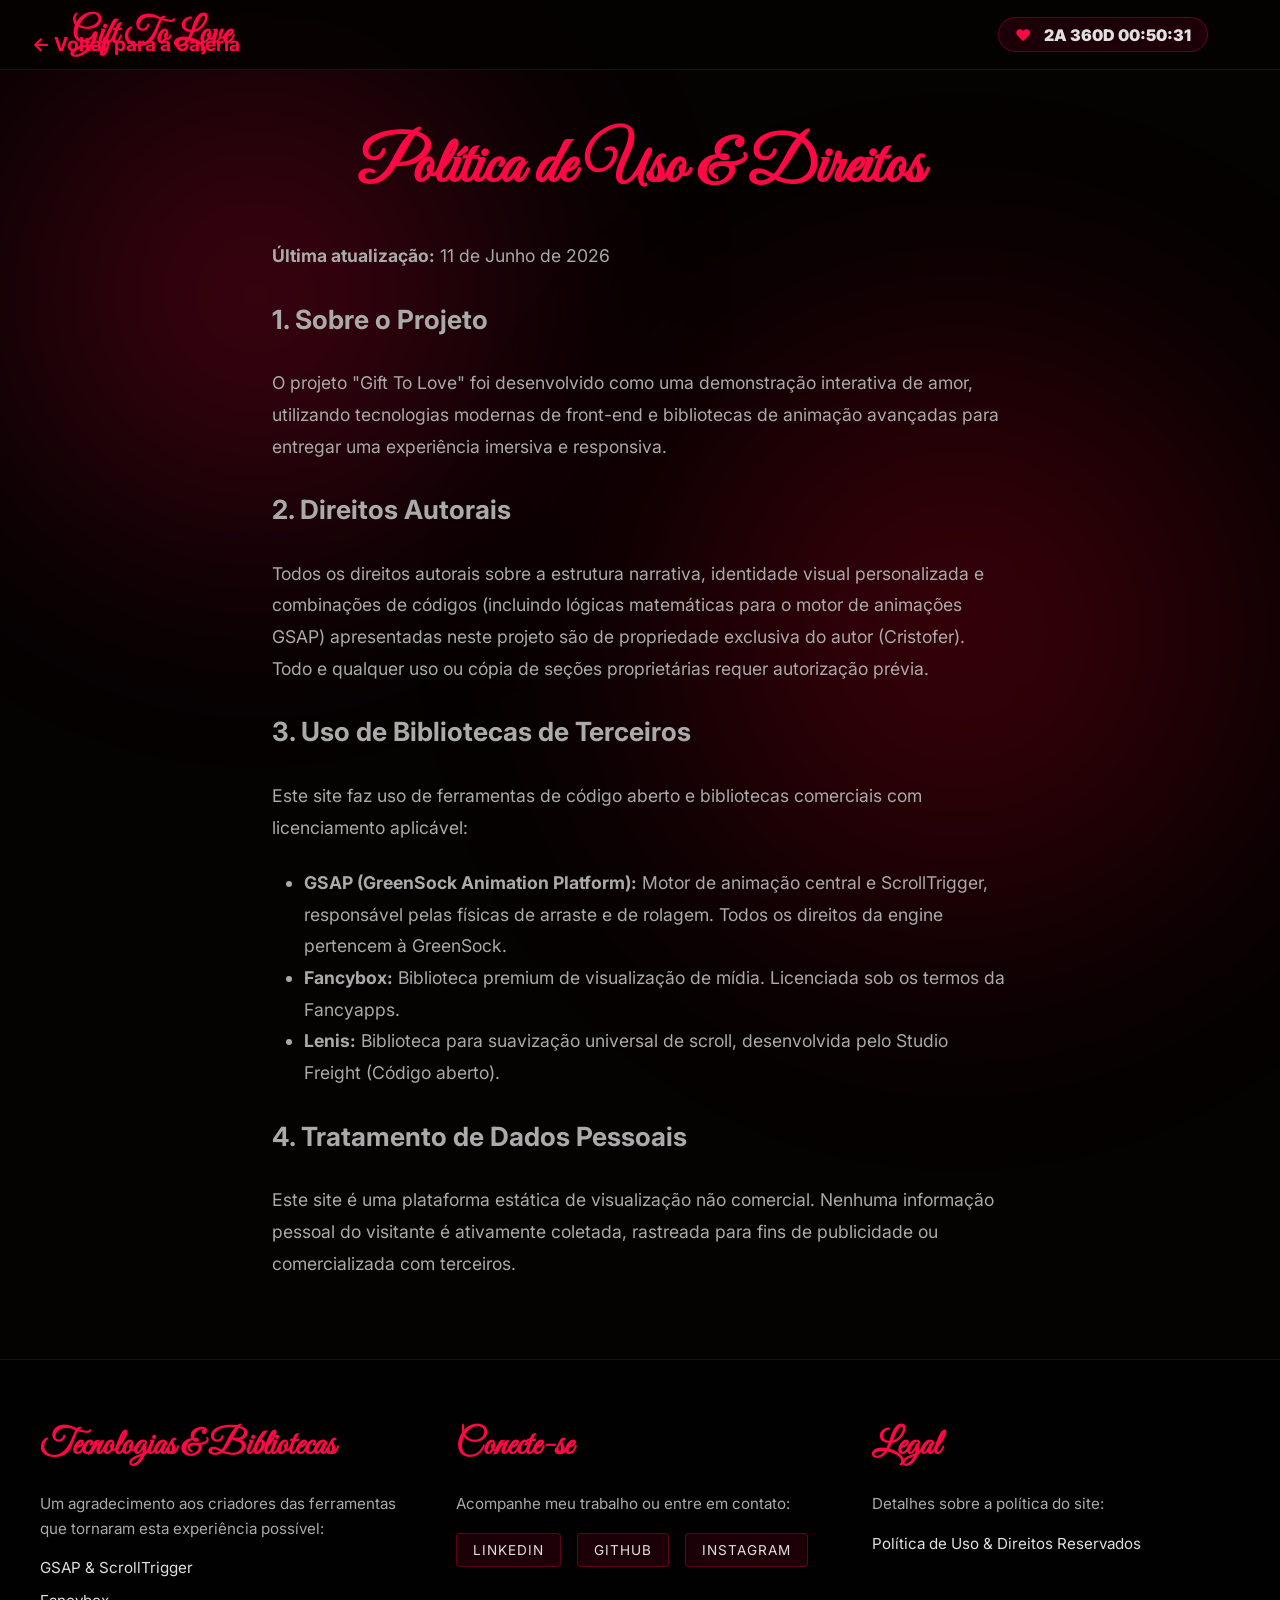
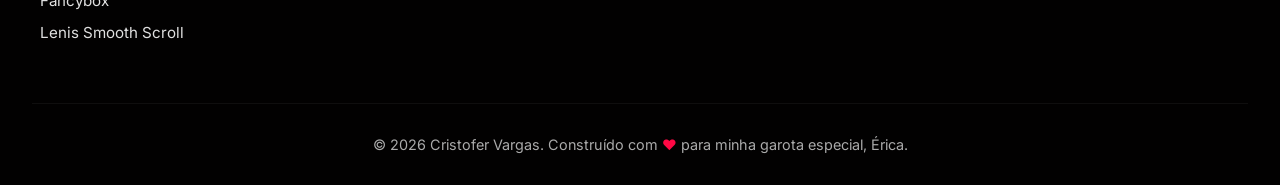
<file: terms.html>
<!DOCTYPE html>
<html lang="pt-br">
<head>
  <meta charset="UTF-8">
  <meta name="viewport" content="width=device-width, initial-scale=1.0">
  <link rel="icon" href="./src/favicon.svg" type="image/svg+xml">
  
  <!-- Fontes do Google -->
  <link rel="preconnect" href="https://fonts.googleapis.com">
  <link rel="preconnect" href="https://fonts.gstatic.com" crossorigin>
  <link href="https://fonts.googleapis.com/css2?family=Great+Vibes&family=Inter:wght@400;600;900&display=swap" rel="stylesheet">
  
  <!-- CSS Modularizado -->
  <link rel="stylesheet" href="./src/css/reset.css">
  <link rel="stylesheet" href="./src/css/typography.css">
  <link rel="stylesheet" href="./src/css/layout.css">
  <link rel="stylesheet" href="./src/css/components.css">
  
  <title>Política de Uso & Direitos Reservados | Gift To Love</title>
</head>
<body>

  <!-- Container onde o Header será injetado dinamicamente -->
  <div id="header-placeholder"></div>

  <!-- Menu simples de navegação para voltar à página principal -->
  <nav style="padding: 2rem; position: absolute; top: 0; left: 0; width: 100%; z-index: 100;">
    <a href="./index.html" style="color: #ff0844; text-decoration: none; font-weight: bold; font-size: 1.2rem;">&larr; Voltar para a Galeria</a>
  </nav>

  <main id="main-content" style="padding-top: 8rem; min-height: 80vh; max-width: 800px; margin: 0 auto;">
    
    <section class="terms-section" style="padding: 0 2rem;">
      <h1 style="font-family: var(--font-cursive); font-size: 4rem; color: #ff0844; margin-bottom: 2rem; text-align: center;">Política de Uso & Direitos</h1>
      
      <div style="color: var(--text-secondary); line-height: 1.8; font-size: 1.1rem; display: flex; flex-direction: column; gap: 1.5rem;">
        <p><strong>Última atualização:</strong> 11 de Junho de 2026</p>
        
        <h2>1. Sobre o Projeto</h2>
        <p>O projeto "Gift To Love" foi desenvolvido como uma demonstração interativa de amor, utilizando tecnologias modernas de front-end e bibliotecas de animação avançadas para entregar uma experiência imersiva e responsiva.</p>

        <h2>2. Direitos Autorais</h2>
        <p>Todos os direitos autorais sobre a estrutura narrativa, identidade visual personalizada e combinações de códigos (incluindo lógicas matemáticas para o motor de animações GSAP) apresentadas neste projeto são de propriedade exclusiva do autor (Cristofer). Todo e qualquer uso ou cópia de seções proprietárias requer autorização prévia.</p>

        <h2>3. Uso de Bibliotecas de Terceiros</h2>
        <p>Este site faz uso de ferramentas de código aberto e bibliotecas comerciais com licenciamento aplicável:</p>
        <ul style="list-style-type: disc; padding-left: 2rem;">
          <li><strong>GSAP (GreenSock Animation Platform):</strong> Motor de animação central e ScrollTrigger, responsável pelas físicas de arraste e de rolagem. Todos os direitos da engine pertencem à GreenSock.</li>
          <li><strong>Fancybox:</strong> Biblioteca premium de visualização de mídia. Licenciada sob os termos da Fancyapps.</li>
          <li><strong>Lenis:</strong> Biblioteca para suavização universal de scroll, desenvolvida pelo Studio Freight (Código aberto).</li>
        </ul>

        <h2>4. Tratamento de Dados Pessoais</h2>
        <p>Este site é uma plataforma estática de visualização não comercial. Nenhuma informação pessoal do visitante é ativamente coletada, rastreada para fins de publicidade ou comercializada com terceiros.</p>
        
      </div>
    </section>

  </main>

  <!-- Container onde o Footer será injetado dinamicamente -->
  <div id="footer-placeholder"></div>

  <!-- Scripts -->
  <script src="./src/js/main.js"></script>
</body>
</html>
</file>
<file: src/css/typography.css>
/* Typography and Colors */
:root {
  --bg-color: #050202; /* Quase um preto absoluto com um tiquinho de vermelho (infinito) */
  --text-primary: #f5f5f5; /* Off-white para leitura confortável */
  --text-secondary: #aaaaaa;
  --accent-color: #ff0844; /* Vermelho escarlate vibrante */
  --box-bg: rgba(20, 5, 5, 0.7); /* Vidro escuro */
  --font-cursive: 'Great Vibes', cursive;
  --font-sans: 'Inter', sans-serif;
  --font-bold: 900;
}

/* Criando o efeito de cores vermelhas pulsando no fundo (Dark Mode Romântico) */
body {
  font-family: var(--font-sans);
  background-color: #050202; /* Sempre preto profundo (Dark Mode) */
  color: var(--text-primary);
}

#main-content {
  overflow-x: hidden;
  position: relative;
}

body.no-scroll {
  overflow: hidden;
  height: 100vh;
}

body::before, body::after {
  content: "";
  position: fixed;
  border-radius: 50%;
  filter: blur(80px);
  z-index: -1; /* Fica no fundo absoluto */
  animation: pulseBg 10s ease-in-out infinite alternate;
  pointer-events: none;
}

body::before {
  width: 60vw;
  height: 60vw;
  background: radial-gradient(circle, rgba(255, 8, 68, 0.25) 0%, rgba(0,0,0,0) 70%);
  top: -10%;
  left: -10%;
}

body::after {
  width: 70vw;
  height: 70vw;
  background: radial-gradient(circle, rgba(200, 0, 30, 0.3) 0%, rgba(0,0,0,0) 70%);
  bottom: -20%;
  right: -10%;
  animation-delay: -5s;
}

@keyframes pulseBg {
  0% { transform: scale(0.8) translate(0, 0); opacity: 0.6; }
  50% { transform: scale(1.3) translate(10%, 10%); opacity: 1; }
  100% { transform: scale(0.9) translate(-10%, -10%); opacity: 0.8; }
}

/* Efeito de Glow no Mouse */
.mouse-glow {
  position: fixed;
  top: 0;
  left: 0;
  width: 300px;
  height: 300px;
  background: radial-gradient(circle, rgba(255, 8, 68, 0.15) 0%, rgba(0,0,0,0) 60%);
  border-radius: 50%;
  transform: translate(-50%, -50%);
  pointer-events: none;
  z-index: 9999;
  filter: blur(20px);
  mix-blend-mode: screen;
}

h1, h2, h3, p {
  margin: 0;
}

.name-text {
  font-family: var(--font-cursive);
  font-size: 3rem;
  color: #ffb6c1; /* Soft pink for the names as in layout */
}
</file>
<file: src/css/layout.css>
/* Main Layout and Sections */
#main-content {
  width: 100%;
  display: block;
}

/* Background Subtle Hearts */
.bg-heart {
  position: absolute;
  fill: #ff0844;
  opacity: 0;
  filter: blur(8px); /* Blur estático, muito mais leve para a GPU */
  animation: pulseBgHeart 8s infinite alternate ease-in-out;
  will-change: transform, opacity;
}

@keyframes pulseBgHeart {
  0% {
    transform: scale(0.8) translateY(0) rotate(var(--rot, 0deg));
    opacity: 0.01;
  }
  100% {
    transform: scale(1.3) translateY(-30px) rotate(var(--rot, 0deg));
    opacity: 0.06;
  }
}

/* Hero Section */
.hero-section {
  width: 100%;
  min-height: 100vh;
  display: flex;
  flex-direction: column;
  justify-content: center;
  align-items: center;
  padding: 2rem;
  position: relative;
}

.hero-composition {
  display: flex;
  align-items: center;
  justify-content: center;
  gap: 2rem;
  margin-bottom: 3rem;
  margin-top: 5vh;
}

.site-title-hero {
  font-family: var(--font-cursive);
  font-size: 5rem;
  color: #ff0844;
  margin-bottom: 2rem;
  text-shadow: 0 0 20px rgba(255, 8, 68, 0.4);
  animation: floatName 3s ease-in-out infinite;
}

.timer-romantic-phrase {
  font-size: 1.2rem;
  color: var(--text-secondary);
  font-style: italic;
  margin-bottom: 1.5rem;
  letter-spacing: 1px;
}
.hero-image-wrapper {
  position: relative;
  width: 300px;
  height: 400px;
  transform: rotate(5deg);
}

.main-img {
  width: 100%;
  height: 100%;
  object-fit: cover;
  background-color: var(--box-bg);
  border: 8px solid #1a1a1a;
  border-bottom: 35px solid #1a1a1a; /* Polaroid effect escuro */
  border-radius: 4px;
  box-shadow: 0 15px 35px rgba(255, 8, 68, 0.4);
  position: relative;
  z-index: 2;
}

.floating-hearts svg {
  position: absolute;
  width: 24px;
  height: 24px;
  fill: #ff0844;
  z-index: 1;
  filter: drop-shadow(0 0 10px rgba(255, 8, 68, 0.8));
}

/* Time Counter */
.time-counter {
  display: flex;
  gap: 0.8rem;
  font-weight: 900;
  font-size: 1.2rem;
  letter-spacing: -0.5px;
  text-transform: uppercase;
  flex-wrap: wrap;
  justify-content: center;
  color: #ff0844;
  text-shadow: 0 2px 10px rgba(255, 8, 68, 0.4);
}

.time-block {
  background: rgba(30, 5, 5, 0.85); /* Vidro escuro */
  padding: 0.8rem 1.2rem;
  border-radius: 12px;
  box-shadow: 0 8px 20px rgba(255, 8, 68, 0.2);
  display: flex;
  flex-direction: column;
  align-items: center;
  border: 1px solid rgba(255, 8, 68, 0.3);
  backdrop-filter: blur(10px);
}

.time-block span:first-child {
  font-size: 2rem;
  background: linear-gradient(45deg, #ff0844, #ffb199);
  -webkit-background-clip: text;
  -webkit-text-fill-color: transparent;
}
.time-label {
  font-size: 0.75rem;
  margin-top: 4px;
  color: #f5f5f5;
  letter-spacing: 1px;
}

/* Huge Text Section (GSAP) */
.huge-text-section {
  width: 100%;
  overflow: hidden;
  padding: 10vh 0;
  display: flex;
  align-items: center;
  background: linear-gradient(180deg, rgba(0,0,0,0) 0%, rgba(255, 8, 68, 0.05) 50%, rgba(0,0,0,0) 100%);
  content-visibility: auto;
  contain-intrinsic-size: 500px;
}

.huge-text-container {
  white-space: nowrap;
}

.huge-text {
  font-family: var(--font-cursive);
  font-size: 8rem;
  font-weight: bold;
  color: transparent;
  -webkit-text-stroke: 2px rgba(255, 8, 68, 0.6);
  background: linear-gradient(90deg, #ff0844, #ffb199);
  background-size: 200% auto;
  -webkit-background-clip: text;
  animation: shine 5s linear infinite;
  text-shadow: 0 0 20px rgba(255, 8, 68, 0.2);
  margin: 0;
  padding: 0 2rem;
}

/* Carrossel Nativo */
.carousel-section {
  width: 100%;
  padding: 5rem 0;
  display: flex;
  flex-direction: column;
  gap: 2rem;
  overflow: hidden;
  content-visibility: auto;
  contain-intrinsic-size: 800px;
}

.carousel-header {
  text-align: center;
  padding: 0 2rem;
  margin-bottom: 2rem;
}

.carousel-header h3 {
  font-family: var(--font-cursive);
  font-size: 4rem;
  color: #ff0844;
}

.carousel-header p {
  color: #e0e0e0;
  font-size: 1.2rem;
}

.carousel-container {
  display: flex;
  flex-wrap: nowrap;
  gap: 2rem;
  padding: 0 2rem 2rem 2rem;
}

.carousel-container::-webkit-scrollbar {
  display: none;
}

.carousel-panel {
  flex: 0 0 85vw;
  max-width: 900px;
  height: 60vh;
  min-height: 400px;
  border-radius: 12px;
  position: relative;
  overflow: hidden;
  box-shadow: 0 15px 35px rgba(0, 0, 0, 0.5);
  display: flex;
  align-items: flex-end;
  background-color: var(--box-bg);
  background-size: cover;
  background-position: center;
  cursor: pointer;
}

/* Escurecer as imagens de fundo para dar foco ao texto */
.carousel-panel::after {
  content: "";
  position: absolute;
  top: 0; left: 0; right: 0; bottom: 0;
  background: linear-gradient(to top, rgba(0,0,0,0.9) 0%, rgba(0,0,0,0.2) 50%, rgba(0,0,0,0.4) 100%);
  z-index: 1;
}

.panel-content {
  position: relative;
  z-index: 2;
  padding: 5rem;
  color: #fff;
  text-shadow: 0 2px 10px rgba(0,0,0,0.8);
}

.name-text {
  font-family: var(--font-cursive);
  font-size: 8rem;
  color: transparent;
  background: linear-gradient(135deg, #ff0844, #ffb199);
  -webkit-background-clip: text;
  background-clip: text;
  font-weight: bold;
  text-shadow: 0 0 30px rgba(255, 8, 68, 0.5);
  position: relative;
  z-index: 3;
  animation: floatName 4s ease-in-out infinite;
}

@keyframes floatName {
  0%, 100% { 
    transform: translateY(0) scale(1); 
    filter: drop-shadow(0 0 10px rgba(255, 8, 68, 0.3)); 
  }
  50% { 
    transform: translateY(-15px) scale(1.05); 
    filter: drop-shadow(0 0 25px rgba(255, 8, 68, 0.8)); 
  }
}

.name-left {
  margin-right: -50px;
  transform-origin: right center;
}

.name-right {
  margin-left: -50px;
  transform-origin: left center;
  animation-delay: -2s; /* Descompasso para animar alternado com a esquerda */
}

.panel-content h3 {
  font-family: var(--font-cursive);
  font-size: 4rem;
  color: #ff0844;
  margin-bottom: 1rem;
}

.panel-content p {
  font-size: 1.5rem;
  max-width: 600px;
  line-height: 1.4;
  color: #e0e0e0;
}

/* Memory Grid */
.memory-grid-section {
  display: grid;
  grid-template-columns: repeat(3, 1fr);
  gap: 3rem;
  width: 100%;
  max-width: 1000px;
  padding: 2rem;
  margin: 0 auto 5rem auto; /* Centraliza horizontalmente e dá margem inferior */
  content-visibility: auto;
  contain-intrinsic-size: 1000px;
}

.memory-card {
  display: flex;
  flex-direction: column;
  align-items: center;
  text-align: center;
}

.grid-img {
  width: 100%;
  aspect-ratio: 3/4;
  background-color: var(--box-bg);
  border: 6px solid #1a1a1a;
  border-bottom: 25px solid #1a1a1a;
  border-radius: 4px;
  box-shadow: 0 10px 25px rgba(255, 8, 68, 0.2);
  margin-bottom: 1.5rem;
  transition: transform 0.3s ease;
  position: relative;
  overflow: hidden;
}

.memory-card:hover .grid-img {
  transform: translateY(-10px) scale(1.02);
  box-shadow: 0 15px 35px rgba(255, 8, 68, 0.4);
}

.memory-date {
  font-weight: 900;
  margin-bottom: 0.5rem;
  font-size: 1.1rem;
  color: #ff0844;
}

.memory-text {
  font-size: 0.95rem;
  color: var(--text-secondary);
  line-height: 1.6;
}

/* Horizontal Gallery & Decks Wrapper */
.decks-wrapper {
  display: flex;
  flex-direction: column;
  width: 100%;
  max-width: 1200px;
  margin: 0 auto;
  gap: 2rem;
}

@media (min-width: 1024px) {
  .decks-wrapper {
    flex-direction: row;
    flex-wrap: wrap; /* Permite quebrar a linha se houver mais de 2 leques */
    justify-content: center;
    align-items: flex-start;
  }
  
  .decks-wrapper .horizontal-gallery-section {
    /* Força cada leque a ocupar no máximo metade do espaço, garantindo 2 por linha */
    flex: 0 0 calc(50% - 1rem); 
    margin-bottom: 5rem; 
    padding: 2rem 0;
    box-sizing: border-box;
  }
}

.horizontal-gallery-section {
  width: 100%;
  display: flex;
  flex-direction: column;
  align-items: center;
  padding: 4rem 0;
  margin-bottom: 10rem;
}

.gallery-active-date {
  font-weight: 900;
  font-size: 1.5rem;
  margin-bottom: 3rem;
  color: #ff0844;
  text-shadow: 0 2px 10px rgba(255, 8, 68, 0.3);
}

.gallery-deck {
  display: flex;
  justify-content: center;
  align-items: center;
  position: relative;
  height: 400px;
  width: 100%;
  max-width: 800px;
}

.deck-card {
  width: 250px;
  height: 350px;
  background-color: var(--box-bg);
  border: 8px solid #1a1a1a;
  border-radius: 8px;
  position: absolute;
  box-shadow: 0 15px 35px rgba(255, 8, 68, 0.3);
  cursor: pointer;
  /* Usando pseudo-elemento para aumentar o hit-box durante o hover */
}

/* Pseudo-elemento transparente que expande a área de clique para evitar o jitter (tremida) */
.deck-card::after {
  content: "";
  position: absolute;
  top: -20px;
  left: -20px;
  right: -20px;
  bottom: -40px; /* Estende bastante pra baixo para a carta não fugir do mouse quando levantar */
  background: transparent;
  z-index: 10;
}

.gallery-indicators {
  display: flex;
  gap: 1rem;
  margin-top: 3rem;
}

.indicator {
  width: 40px;
  height: 12px;
  background-color: rgba(255, 8, 68, 0.2);
  border-radius: 6px;
  transition: background-color 0.3s ease, transform 0.2s ease;
  cursor: pointer;
}

.indicator.active {
  background-color: #ff0844; 
  transform: scale(1.1);
}

/* Infinite Slider Section */
.infinite-slider-section {
  width: 100%;
  padding: 5rem 0 10rem 0;
  overflow: hidden;
  display: flex;
  flex-direction: column;
  align-items: center;
  content-visibility: auto;
  contain-intrinsic-size: 600px;
}

.infinite-slider-container {
  width: 100%;
  position: relative;
  overflow: hidden;
  margin-top: 3rem;
}

.infinite-slider {
  display: flex;
  gap: 2rem;
  width: max-content;
  padding: 2rem 0;
}

.slide-card {
  width: 320px;
  height: 450px;
  background-color: var(--box-bg);
  border: 6px solid #1a1a1a;
  border-bottom: 25px solid #1a1a1a; /* Efeito polaroid */
  border-radius: 4px;
  box-shadow: 0 15px 35px rgba(255, 8, 68, 0.2);
  overflow: hidden;
  position: relative;
  transition: transform 0.4s cubic-bezier(0.25, 1, 0.5, 1);
  will-change: transform;
}

.slide-card img {
  width: 100%;
  height: 100%;
  object-fit: cover;
  transition: transform 0.8s ease;
}

.slide-card:hover {
  transform: translateY(-15px) scale(1.02);
  box-shadow: 0 25px 50px rgba(255, 8, 68, 0.4);
}

.slide-card:hover img {
  transform: scale(1.1);
}

/* Responsive adjustments */
@media (max-width: 768px) {
  .hero-section { padding: 1rem; }
  .site-title-hero { font-size: 3.5rem; margin-top: 4rem; }
  .timer-romantic-phrase { font-size: 1rem; text-align: center; }
  .hero-composition { flex-direction: column; gap: 1rem; margin-top: 2vh; }
  
  .name-text { 
    font-size: 5rem; 
    margin: 0 !important;
    text-align: center;
    animation: floatNameMobile 4s ease-in-out infinite;
  }
  
  .name-right { animation-delay: -2s; }
  
  .hero-image-wrapper { width: 280px; height: 360px; transform: rotate(2deg); margin: 0 auto; }
  
  .time-counter { padding: 0; gap: 0.5rem; }
  .time-block { padding: 0.5rem 0.8rem; }
  .time-block span:first-child { font-size: 1.5rem; }
  .time-label { font-size: 0.7rem; }
  
  .huge-text { font-size: 4rem; }
  
  .memory-grid-section { grid-template-columns: 1fr; gap: 2rem; padding: 1rem; }
  
  .gallery-deck { height: 300px; }
  .deck-card { width: 160px; height: 230px; }
  
  .panel-content { padding: 1.5rem; padding-bottom: 4rem; }
  .panel-content h3 { font-size: 2.2rem; margin-bottom: 0.5rem; }
  .panel-content p { font-size: 1.05rem; line-height: 1.3; }
  
  .slide-card { width: 240px; height: 340px; }
}

/* Micro mobile (ex: iPhone SE - 320px) */
@media (max-width: 480px) {
  .name-text { font-size: 3.5rem; }
  .hero-image-wrapper { width: 240px; height: 320px; border-width: 5px; border-bottom-width: 25px; }
  
  .time-counter { gap: 0.3rem; }
  .time-block { padding: 0.4rem 0.6rem; border-radius: 8px; }
  .time-block span:first-child { font-size: 1.2rem; }
  .time-label { font-size: 0.55rem; }
  
  .huge-text { font-size: 2.8rem; }
  
  .gallery-deck { height: 250px; }
  .deck-card { width: 120px; height: 180px; border-width: 4px; }
  
  .slide-card { width: 180px; height: 260px; border-width: 4px; border-bottom-width: 15px; }
  
  .carousel-panel { min-height: 400px; height: 60vh; }
  .panel-content { padding: 1.2rem; padding-bottom: 5rem; }
  .panel-content h3 { font-size: 1.8rem; margin-bottom: 0.3rem; }
  .panel-content p { font-size: 0.95rem; line-height: 1.3; }
}

@keyframes floatNameMobile {
  0%, 100% { 
    transform: translateY(0); 
    filter: drop-shadow(0 0 5px rgba(255, 8, 68, 0.3)); 
  }
  50% { 
    transform: translateY(-8px); 
    filter: drop-shadow(0 0 15px rgba(255, 8, 68, 0.6)); 
  }
}

/* --- ELEMENTOS FLUTUANTES (PARALLAX DE CANTOS) --- */
.corner-decorations {
  position: fixed;
  top: 0; left: 0; width: 100vw; height: 100vh;
  pointer-events: none; /* Para não bloquear cliques na página */
  z-index: 5; /* Fica acima do background mas atrás do texto */
}

.ch-wrapper {
  position: absolute;
}

/* Posições base dos cantos */
.ch-wrapper.ch-tl { top: 12%; left: 8%; }
.ch-wrapper.ch-tr { top: 18%; right: 10%; }
.ch-wrapper.ch-bl { bottom: 15%; left: 10%; }
.ch-wrapper.ch-br { bottom: 12%; right: 8%; }

.corner-heart-svg {
  width: 45px;
  height: 45px;
  color: rgba(255, 8, 68, 0.15); /* Cor sutil neon vermelha */
  filter: drop-shadow(0 0 15px rgba(255, 8, 68, 0.2));
}

/* Variações orgânicas de tamanho e rotação inicial para cada canto */
.ch-tl .corner-heart-svg { transform: rotate(-15deg); width: 40px; height: 40px; }
.ch-tr .corner-heart-svg { transform: rotate(15deg); width: 60px; height: 60px; }
.ch-bl .corner-heart-svg { transform: rotate(-25deg); width: 50px; height: 50px; }
.ch-br .corner-heart-svg { transform: rotate(10deg); width: 70px; height: 70px; }

/* Reduz no celular */
@media (max-width: 768px) {
  .corner-heart-svg { width: 40px !important; height: 40px !important; }
}

/* --- ESTILIZAÇÃO DAS IMAGENS DE APRESENTAÇÃO --- */
.presentation-img {
  width: 100%;
  height: 100%;
  object-fit: cover;
  position: absolute;
  top: 0;
  left: 0;
  border-radius: inherit;
  z-index: 0;
  transition: transform 0.8s ease;
  will-change: transform;
}

/* O conteúdo das cartas e painéis precisa ficar acima das imagens */
.carousel-panel .panel-content,
.deck-card::after {
  position: relative;
  z-index: 2;
}

/* --- NARRATIVE TEXT SECTIONS --- */
.narrative-section {
  width: 100%;
  max-width: 800px;
  margin: 4rem auto;
  padding: 0 2rem;
  text-align: center;
  content-visibility: auto;
  contain-intrinsic-size: 200px;
}

.narrative-text {
  font-family: var(--font-sans);
  font-size: 1.25rem;
  line-height: 1.8;
  color: var(--text-secondary);
  font-style: italic;
  font-weight: 300;
  text-shadow: 0 1px 5px rgba(0, 0, 0, 0.5);
}

.narrative-text strong {
  color: #ff0844;
  font-weight: 600;
}

@media (max-width: 768px) {
  .narrative-section {
    margin: 3rem auto;
    padding: 0 1.5rem;
  }
  .narrative-text {
    font-size: 1.1rem;
    line-height: 1.6;
  }
}
</file>
<file: src/css/components.css>
/* Components (Gift Box Overlay, Modals) */

/* Header Fixo */
.site-header {
  position: fixed;
  top: 0;
  left: 0;
  width: 100%;
  height: 70px;
  background: rgba(5, 2, 2, 0.85);
  backdrop-filter: blur(10px);
  border-bottom: 1px solid rgba(255, 8, 68, 0.2);
  z-index: 100; /* Fica abaixo do Modal que é 9999 */
  display: flex;
  align-items: center;
}

.header-container {
  width: 100%;
  max-width: 1200px;
  margin: 0 auto;
  padding: 0 2rem;
  display: flex;
  justify-content: space-between;
  align-items: center;
}

.header-logo a {
  font-family: var(--font-cursive);
  font-size: 2.2rem;
  color: #ff0844;
  text-decoration: none;
  font-weight: bold;
  text-shadow: 0 2px 10px rgba(255, 8, 68, 0.3);
}

.header-timer {
  display: flex;
  align-items: center;
  gap: 0.8rem;
  font-family: var(--font-sans);
  font-weight: 900;
  font-size: 1rem;
  color: #e0e0e0;
  background: rgba(255, 8, 68, 0.1);
  padding: 0.4rem 1rem;
  border-radius: 20px;
  border: 1px solid rgba(255, 8, 68, 0.3);
}

.header-timer .heart-icon {
  color: #ff0844;
  animation: pulseText 1.5s infinite alternate;
}

/* Responsividade do Header e da nova classe da Hero */
@media (max-width: 768px) {
  .header-container {
    padding: 0 1rem;
  }
  .header-logo a {
    font-size: 1.8rem;
  }
  .header-timer {
    font-size: 0.85rem;
    padding: 0.3rem 0.8rem;
    gap: 0.5rem;
  }
}
@media (max-width: 480px) {
  .header-timer {
    font-size: 0.75rem;
  }
}

.gift-box-container {

  width: 100vw;
  height: 100vh;
  z-index: 9999;
  position: fixed;
  top: 0;
  left: 0;
  background: rgba(5, 2, 2, 0.95);
  backdrop-filter: blur(15px);
  display: flex;
  flex-direction: column;
  align-items: center;
  justify-content: center;
  gap: 3rem;
}

.gift-text {
  font-family: var(--font-cursive);
  font-size: 3.5rem;
  color: #ff0844;
  text-align: center;
  text-shadow: 0 0 15px rgba(255, 8, 68, 0.4);
  animation: pulseText 2s infinite alternate;
}

.gift-text span {
  font-family: var(--font-sans);
  font-size: 1.2rem;
  font-weight: 300;
  color: #e0e0e0;
  letter-spacing: 3px;
  text-transform: uppercase;
  display: block;
  margin-top: 1rem;
  text-shadow: none;
}

@keyframes pulseText {
  0% { opacity: 0.8; transform: scale(1); }
  100% { opacity: 1; transform: scale(1.05); }
}

.gift-box-container svg {
  max-width: 250px;
  max-height: 250px;
  cursor: pointer;
  filter: drop-shadow(0px 0px 40px rgba(255, 8, 68, 0.3));
  transition: filter 0.3s ease, transform 0.3s ease;
}

.gift-box-container svg:hover {
  filter: drop-shadow(0px 0px 60px rgba(255, 8, 68, 0.8));
  transform: scale(1.05);
}

/* Footer Section */
.site-footer {
  width: 100%;
  background-color: #020101;
  border-top: 1px solid rgba(255, 8, 68, 0.2);
  padding: 4rem 2rem 2rem 2rem;
  font-family: var(--font-sans);
  margin-top: 5rem;
}

.footer-content {
  max-width: 1200px;
  margin: 0 auto;
  display: grid;
  grid-template-columns: repeat(auto-fit, minmax(250px, 1fr));
  gap: 3rem;
  margin-bottom: 3rem;
}

.footer-section h4 {
  font-family: var(--font-cursive);
  font-size: 2.2rem;
  color: #ff0844;
  margin-bottom: 1.5rem;
}

.footer-section p {
  color: var(--text-secondary);
  font-size: 0.95rem;
  line-height: 1.6;
  margin-bottom: 1rem;
}

.footer-section ul {
  list-style: none;
  padding: 0;
}

.footer-section ul li {
  margin-bottom: 0.8rem;
}

.footer-section a {
  color: #e0e0e0;
  text-decoration: none;
  transition: color 0.3s ease;
  font-size: 0.95rem;
}

.footer-section a:hover {
  color: #ff0844;
}

.social-links {
  display: flex;
  flex-wrap: wrap;
  gap: 1rem;
}

.social-links a {
  background: rgba(255, 8, 68, 0.1);
  padding: 0.5rem 1rem;
  border-radius: 4px;
  border: 1px solid rgba(255, 8, 68, 0.3);
  font-size: 0.85rem;
  text-transform: uppercase;
  letter-spacing: 1px;
}

.social-links a:hover {
  background: #ff0844;
  color: #fff;
  border-color: #ff0844;
  box-shadow: 0 0 15px rgba(255, 8, 68, 0.5);
}

.footer-bottom {
  text-align: center;
  padding-top: 2rem;
  border-top: 1px solid rgba(255, 255, 255, 0.05);
  color: var(--text-secondary);
  font-size: 0.9rem;
}

.footer-bottom .heart {
  color: #ff0844;
  animation: pulseText 1.5s infinite alternate;
  display: inline-block;
}

/* Responsividade do Footer */
@media (max-width: 768px) {
  .footer-content {
    grid-template-columns: 1fr;
    text-align: center;
  }
  .social-links {
    justify-content: center;
  }
}

/* Tag Flutuante de Data nas Imagens (Mecânica data-date) */
.image-date-tag {
  position: absolute;
  top: 15px;
  right: 15px;
  background: rgba(5, 2, 2, 0.65);
  backdrop-filter: blur(8px);
  -webkit-backdrop-filter: blur(8px);
  border: 1px solid rgba(255, 8, 68, 0.3);
  color: #e0e0e0;
  font-family: var(--font-sans);
  font-size: 0.75rem;
  font-weight: 700;
  padding: 0.4rem 0.8rem;
  border-radius: 20px;
  z-index: 5;
  pointer-events: none;
  display: flex;
  align-items: center;
  gap: 0.4rem;
  box-shadow: 0 4px 15px rgba(0, 0, 0, 0.4);
  text-transform: uppercase;
  letter-spacing: 1px;
}

.image-date-tag svg {
  width: 12px;
  height: 12px;
  color: #ff0844;
}

/* Reduz o tamanho da tag em telas pequenas */
@media (max-width: 480px) {
  .image-date-tag {
    top: 10px;
    right: 10px;
    font-size: 0.65rem;
    padding: 0.3rem 0.6rem;
  }
}

/* Balão Flutuante de Legenda (Mecânica data-tooltip) */
.has-tooltip {
  position: relative;
}

.image-tooltip {
  position: absolute;
  bottom: 10px;
  left: 50%;
  transform: translateX(-50%) translateY(15px);
  background: rgba(5, 2, 2, 0.9);
  backdrop-filter: blur(8px);
  -webkit-backdrop-filter: blur(8px);
  border: 1px solid rgba(255, 8, 68, 0.5);
  color: #fff;
  padding: 0.5rem 1rem;
  border-radius: 8px;
  font-family: var(--font-sans);
  font-size: 0.85rem;
  font-weight: 500;
  text-align: center;
  white-space: nowrap;
  pointer-events: none;
  opacity: 0;
  visibility: hidden;
  transition: all 0.4s cubic-bezier(0.175, 0.885, 0.32, 1.275);
  z-index: 20;
  box-shadow: 0 10px 25px rgba(255, 8, 68, 0.2);
}

/* Setinha do balão apontando para a imagem */
.image-tooltip::after {
  content: '';
  position: absolute;
  top: 100%;
  left: 50%;
  transform: translateX(-50%);
  border-width: 6px;
  border-style: solid;
  border-color: rgba(255, 8, 68, 0.5) transparent transparent transparent;
}

/* Efeito Hover: O balão surge flutuando de baixo para cima */
.has-tooltip:hover .image-tooltip {
  opacity: 1;
  visibility: visible;
  transform: translateX(-50%) translateY(0);
}

/* Responsividade do Balão: Evita estourar o texto e mantém visível no mobile */
@media (max-width: 768px) {
  .image-tooltip {
    white-space: normal;
    width: max-content;
    max-width: 250px;
    font-size: 0.75rem;
    
    /* Sempre visível no mobile (já que hover não funciona bem e o clique abre a foto) */
    opacity: 1;
    visibility: visible;
    transform: translateX(-50%) translateY(0);
    bottom: -15px; /* Move levemente para baixo para não tampar a arte da imagem */
  }
}

/* --- TELA DE CARREGAMENTO GLOBAL --- */
#global-loader {
  position: fixed;
  top: 0;
  left: 0;
  width: 100vw;
  height: 100vh;
  background-color: #050202; /* Fundo sólido absoluto para esconder o carregamento das imagens do site */
  z-index: 99999; /* Fica por cima até mesmo do modal de presente que tem 9999 */
  display: flex;
  flex-direction: column;
  align-items: center;
  justify-content: center;
  transition: opacity 0.8s ease-out, visibility 0.8s ease-out;
}

.loader-heart {
  width: 80px;
  height: 80px;
  /* Mantemos um pulso fraco no container inteiro */
  animation: loaderHeartbeat 1.5s infinite alternate ease-in-out;
}

.heart-base {
  fill: rgba(255, 8, 68, 0.05);
  stroke: rgba(255, 8, 68, 0.2);
  stroke-width: 0.5px;
}

.heart-loading {
  fill: transparent;
  stroke: #ff0844;
  stroke-width: 1.2px;
  stroke-linecap: round;
  stroke-linejoin: round;
  /* Comprimento do tracejado que cobre todo o path (aprox 90-100) */
  stroke-dasharray: 100;
  stroke-dashoffset: 100;
  animation: drawHeartLine 2s cubic-bezier(0.4, 0, 0.2, 1) infinite;
  filter: drop-shadow(0 0 10px rgba(255, 8, 68, 0.8));
}

@keyframes drawHeartLine {
  0% { stroke-dashoffset: 100; }
  50% { stroke-dashoffset: 0; }
  100% { stroke-dashoffset: -100; }
}

@keyframes loaderHeartbeat {
  0% { transform: scale(1); }
  100% { transform: scale(1.1); }
}

/* --- MZA CAROUSEL (Roque Gonzales Especial) --- */
:root {
  --mzaC-fg: #e7ecf2;
  --mzaC-accent: #ff0844; /* Adaptado pro vermelho do site */
  --mzaC-accent2: #ff758c; 
  --mzaC-glass: rgba(255, 255, 255, 0.06);
  --mzaC-glow: rgba(255, 8, 68, 0.5);
  --mzaC-slideW: min(880px, 90vw);
  --mzaC-peek: 0.15;
  --mzaPagH: 64px;
  --mzaCardH: clamp(360px, 62vh, 600px);
}

.mzaCarousel {
  position: relative;
  height: 80vh;
  width: 100%;
  margin: 5rem auto;
  padding: 0 18px;
  overflow: hidden;
  contain: layout paint;
  touch-action: pan-y; /* Permite scroll vertical da página */
}
.mzaCarousel-viewport {
  position: relative;
  outline: none;
  overflow: hidden;
  height: 100%;
}
.mzaCarousel-track {
  position: relative;
  height: calc(100% - var(--mzaPagH) - max(env(safe-area-inset-bottom), 12px));
  transform-style: preserve-3d;
  perspective: 1200px;
  overflow: hidden;
}
.mzaCarousel-slide {
  position: absolute;
  top: calc(50% + 5px);
  left: calc(50% - (var(--mzaC-slideW) / 2));
  width: var(--mzaC-slideW);
  height: min(var(--mzaCardH), calc(100% - 50px));
  transform-style: preserve-3d;
  display: grid;
  place-items: center;
  border-radius: 22px;
  overflow: hidden;
  will-change: transform, filter;
}
.mzaCard {
  position: relative;
  width: 100%;
  height: 100%;
  border-radius: inherit;
  overflow: hidden;
  background: var(--mzaC-glass);
  box-shadow: 0 20px 50px rgba(0, 0, 0, 0.45);
  backdrop-filter: saturate(120%) blur(4px);
  transform: translateZ(0);
  cursor: grab;
}
.mzaCard-bg-img {
  position: absolute;
  inset: -2%;
  width: 104%;
  height: 104%;
  object-fit: cover;
  filter: contrast(1.02) saturate(1.08) brightness(0.9);
  transform: translateZ(-60px) scale(1.18)
    translate3d(var(--mzaParBgX, 0px), var(--mzaParBgY, 0px), 0);
  transition: transform 800ms cubic-bezier(0.2, 0.7, 0, 1),
    filter 800ms cubic-bezier(0.2, 0.7, 0, 1);
  z-index: 1;
  cursor: pointer; /* Fancybox click */
}
.mzaCard::after {
  content: "";
  position: absolute;
  inset: 0;
  z-index: 2;
  pointer-events: none; /* Let clicks pass to the img */
  background: linear-gradient(
    180deg,
    rgba(0, 0, 0, 0.25),
    rgba(0, 0, 0, 0.45) 45%,
    rgba(0, 0, 0, 0.25) 100%
  );
}
.mzaCard-head {
  position: absolute;
  inset: 20px auto auto 20px;
  z-index: 3;
}
.mzaCard-title {
  margin: 0;
  font-family: var(--font-cursive);
  font-weight: 800;
  letter-spacing: 0.2px;
  font-size: clamp(28px, 4vw, 45px);
  color: #ff0844;
  text-shadow: 2px 2px 15px rgba(0, 0, 0, 0.8);
  line-height: 110%;
  cursor: text;
}
.mzaCard-kicker {
  margin: 0.5rem 0;
  color: var(--mzaC-fg);
  font-family: var(--font-sans);
  font-size: clamp(14px, 1.7vw, 16px);
  font-weight: 600;
  text-shadow: 1px 1px 10px rgba(0, 0, 0, 0.8);
  cursor: text;
}

.mzaCarousel-controls {
  position: absolute;
  inset: 0;
  display: flex;
  align-items: center;
  justify-content: space-between;
  pointer-events: none;
}
.mzaCarousel-prev,
.mzaCarousel-next {
  pointer-events: auto;
  position: relative;
  width: 44px;
  height: 44px;
  border-radius: 50%;
  border: 0;
  background: rgba(255, 255, 255, 0.08);
  backdrop-filter: blur(6px);
  color: var(--mzaC-fg);
  font-size: 22px;
  display: grid;
  place-items: center;
  cursor: pointer;
  transition: background 0.2s ease, transform 0.2s ease;
}
.mzaCarousel-prev {
  margin-left: 6px;
}
.mzaCarousel-next {
  margin-right: 6px;
}
.mzaCarousel-prev:hover,
.mzaCarousel-next:hover {
  background: rgba(255, 8, 68, 0.5);
}
.mzaCarousel-prev:active,
.mzaCarousel-next:active {
  transform: scale(0.98);
}

.mzaCarousel-pagination {
  position: absolute;
  left: 0;
  right: 0;
  bottom: max(27px, env(safe-area-inset-bottom));
  display: flex;
  gap: 10px;
  justify-content: center;
  align-items: center;
  pointer-events: auto;
}
.mzaCarousel-dot {
  width: 12px;
  height: 12px;
  border-radius: 999px;
  background: rgba(255, 255, 255, 0.25);
  border: 0;
  cursor: pointer;
  transition: transform 0.2s ease, background 0.2s ease;
}
.mzaCarousel-dot[aria-selected="true"] {
  background: linear-gradient(180deg, var(--mzaC-accent2), var(--mzaC-accent));
  transform: scale(1.35);
}

.mzaCarousel-progress {
  position: absolute; /* Changed from fixed to absolute */
  left: 0;
  right: 0;
  bottom: 0;
  height: 4px;
  background: rgba(255, 255, 255, 0.08);
  z-index: 10;
  overflow: hidden;
}
.mzaCarousel-progressBar {
  display: block;
  height: 100%;
  width: 100vw;
  transform-origin: left;
  transform: scaleX(0);
  will-change: transform;
  background: linear-gradient(90deg, var(--mzaC-accent), var(--mzaC-accent2));
}

.mzaCarousel-slide[data-state="active"] .mzaCard-bg-img {
  filter: contrast(1.06) saturate(1.12) brightness(1.02);
}
.mzaCarousel-slide[data-state="active"] .mzaCard {
  box-shadow: 0 30px 70px rgba(0, 0, 0, 0.55),
    0 0 0 1px rgba(255, 8, 68, 0.3) inset;
}

/* Responsividade MzaCarousel */
@media (max-width: 768px) {
  .mzaCarousel {
    height: 60vh;
    margin: 2rem auto;
    padding: 0 10px;
  }
  .mzaCarousel-prev,
  .mzaCarousel-next {
    width: 36px;
    height: 36px;
    font-size: 18px;
    background: rgba(255, 8, 68, 0.4); /* Botões mais visíveis no celular */
  }
  .mzaCarousel-prev {
    margin-left: -5px; /* Empurra pra fora da carta */
  }
  .mzaCarousel-next {
    margin-right: -5px;
  }
  .mzaCarousel-pagination {
    bottom: 15px;
  }
}

@media (max-width: 480px) {
  .mzaCarousel {
    height: 55vh;
    min-height: 350px;
  }
  :root {
    --mzaCardH: clamp(280px, 50vh, 400px);
    --mzaC-slideW: 85vw;
  }
}

.mzaPar-1 {
  will-change: transform;
  transition: transform 500ms cubic-bezier(0.2, 0.7, 0, 1);
  transform: translate3d(
    calc(var(--mzaParX, 0px) * 0.35),
    calc(var(--mzaParY, 0px) * 0.35),
    0
  );
}

@media (max-width: 1000px) {
  :root {
    --mzaC-slideW: min(92vw, 620px);
  }
  .mzaCard-head {
    inset: 16px auto auto 16px;
  }
}
@media (max-width: 768px) {
  :root {
    --mzaC-slideW: min(94vw, 560px);
  }
}
</file>
